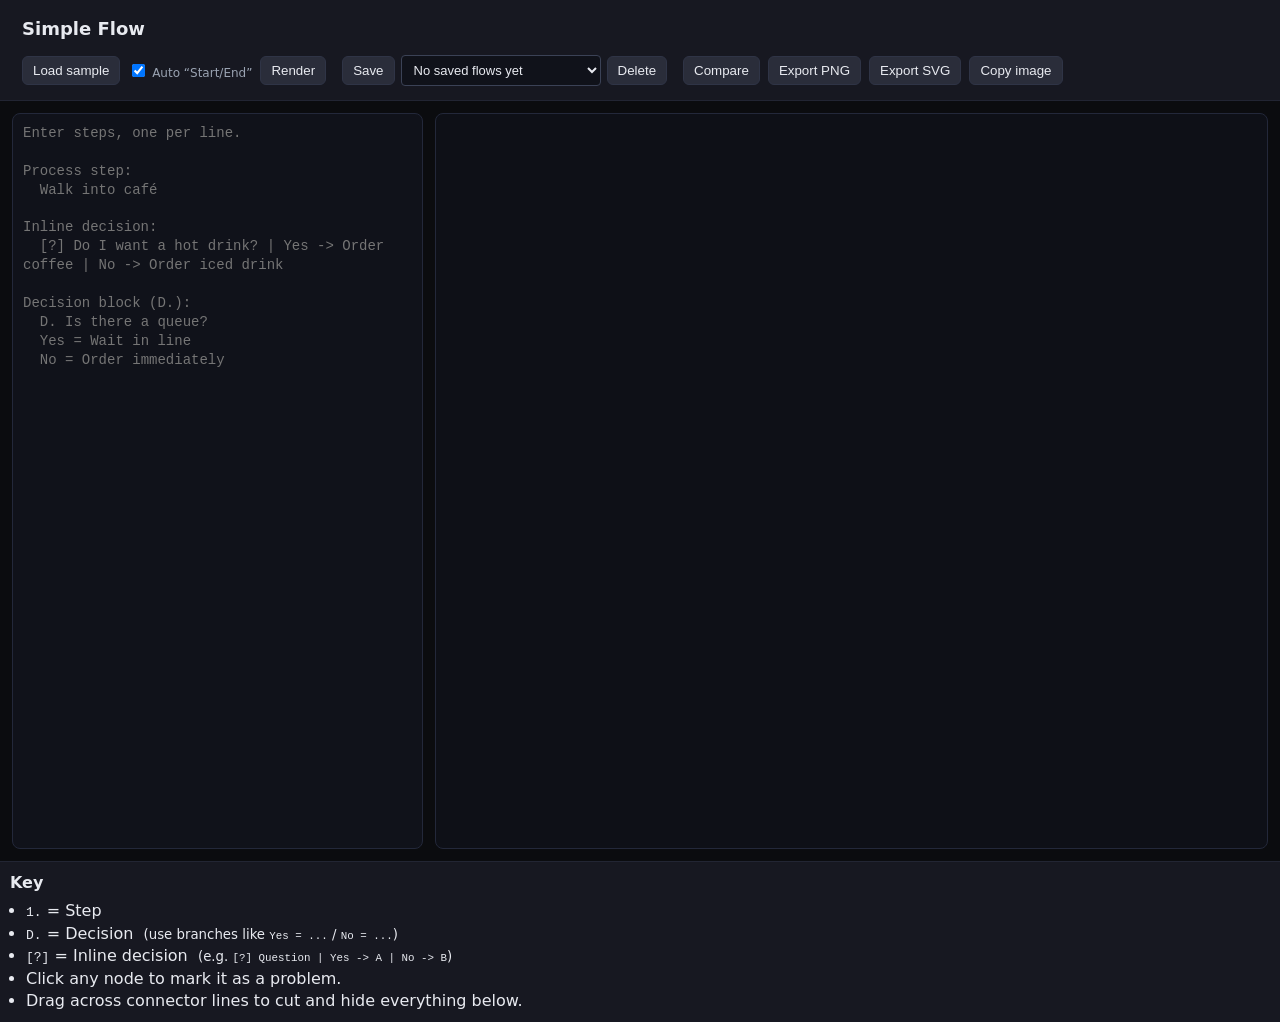
<file: index.html>
<!doctype html>
<html>
<head>
  <meta charset="utf-8" />
  <meta name="viewport" content="width=device-width, initial-scale=1" />
  <title>Simple Flow</title>
  <link rel="stylesheet" href="popup.css">

  <style>
    /* Website version overrides */
    html, body {
      margin: 0;
      padding: 0;
      width: 100%;
      height: 100%;
      background: var(--bg);
      color: var(--text);
      font-family: ui-sans-serif, system-ui, -apple-system, Segoe UI, Roboto, Arial;
    }

    /* Layout: textarea + chart area */
    .grid {
      display: grid;
      grid-template-columns: 0.33fr 0.67fr; /* ~1/3 text | 2/3 flowchart */
      gap: 12px;
      padding: 12px;
      height: calc(100vh - 140px); /* header + compare row + footer */
      box-sizing: border-box;
    }

    #steps {
      width: 100%;
      height: 100%;
      resize: none;
      background: #10121a;
      border: 1px solid #23283a;
      border-radius: 8px;
      padding: 10px;
      color: var(--text);
      font-size: 14px;
      line-height: 1.35;
      box-sizing: border-box;
    }

    #canvasWrap {
      width: 100%;
      height: 100%;
      background: #0e1017;
      border: 1px solid #23283a;
      border-radius: 8px;
      overflow: hidden;
      box-sizing: border-box;
    }

    #singleChartWrap {
      width: 100%;
      height: 100%;
      overflow: auto;
    }

    #chart,
    #chartA,
    #chartB {
      width: 100%;
      height: 100%;
      display: block;
    }

    footer {
      padding: 10px;
      background: var(--panel);
      border-top: 1px solid #222533;
    }

    /* Header toolbar */
    header .row {
      display: flex;
      flex-wrap: wrap;
      align-items: center;
      gap: 8px;
      padding: 8px 12px 4px 12px;
    }

    header h1 {
      margin: 0;
      padding: 8px 12px 0 12px;
      font-size: 18px;
    }

    header .row .save-group {
      display: inline-flex;
      align-items: center;
      gap: 6px;
      margin: 0 8px;
    }

    header .row select#savedSelect {
      padding: 6px 8px;
      border-radius: 4px;
      border: 1px solid #3b4256;
      background: #10121a;
      color: var(--text);
      font-size: 13px;
      min-width: 200px;
    }

    /* Compare bar under header */
    .compare-row {
      display: none; /* hidden until Compare clicked */
      flex-wrap: wrap;
      align-items: center;
      gap: 8px;
      padding: 4px 12px 8px 12px;
      font-size: 13px;
      border-bottom: 1px solid #222533;
      background: var(--panel);
    }

    .compare-row select {
      padding: 4px 8px;
      border-radius: 4px;
      border: 1px solid #3b4256;
      background: #10121a;
      color: var(--text);
      font-size: 13px;
      min-width: 180px;
    }

    .compare-row button {
      font-size: 13px;
    }

    /* Compare charts layout */
    #compareWrap {
      width: 100%;
      height: 100%;
      display: none; /* default hidden */
    }

    .compare-charts {
      display: flex;
      height: 100%;
      gap: 8px;
      padding: 8px;
      box-sizing: border-box;
    }

    .compare-column {
      flex: 1;
      display: flex;
      flex-direction: column;
      border-radius: 6px;
      border: 1px solid #23283a;
      overflow: hidden;
      background: #0b0d13;
    }

    .compare-title {
      padding: 6px 10px;
      font-size: 13px;
      color: #9ca3af;
      border-bottom: 1px solid #23283a;
      white-space: nowrap;
      text-overflow: ellipsis;
      overflow: hidden;
    }

    .compare-column svg {
      flex: 1;
      width: 100%;
      height: 100%;
      display: block;
    }
  </style>
</head>

<body>
  <header>
    <h1>Simple Flow</h1>
    <div class="row">
      <button id="sample">Load sample</button>

      <label>
        <input type="checkbox" id="autoStartEnd" checked>
        Auto “Start/End”
      </label>

      <button id="render">Render</button>

      <!-- Save / Load controls -->
      <div class="save-group">
        <button id="saveFlowBtn" type="button">Save</button>
        <select id="savedSelect">
          <option value="">No saved flows yet</option>
        </select>
        <button id="deleteFlowBtn" type="button">Delete</button>
      </div>

      <!-- Toggle to show compare UI -->
      <button id="compareToggleBtn" type="button">Compare</button>

      <button id="downloadPng">Export PNG</button>
      <button id="downloadSvg">Export SVG</button>
      <button id="copyPng">Copy image</button> <!-- Copy button -->
    </div>

    <!-- Compare bar (hidden until Compare clicked) -->
    <div class="compare-row">
      <span>Compare:</span>
      <select id="compareSelectA">
        <option value="">Pick first flow</option>
      </select>
      <span>vs</span>
      <select id="compareSelectB">
        <option value="">Pick second flow</option>
      </select>
      <button id="compareRunBtn" type="button">Show</button>
      <button id="compareClearBtn" type="button">Clear</button>
    </div>
  </header>

  <section class="grid">
    <textarea id="steps" spellcheck="false" placeholder="Enter steps, one per line.

Process step:
  Walk into café

Inline decision:
  [?] Do I want a hot drink? | Yes -> Order coffee | No -> Order iced drink

Decision block (D.):
  D. Is there a queue?
  Yes = Wait in line
  No = Order immediately
"></textarea>

    <div id="canvasWrap">
      <!-- Normal single-chart mode -->
      <div id="singleChartWrap">
        <svg id="chart" xmlns="http://www.w3.org/2000/svg"></svg>
      </div>

      <!-- Compare mode: two charts side-by-side -->
      <div id="compareWrap">
        <div class="compare-charts">
          <div class="compare-column">
            <div class="compare-title" id="compareTitleA"></div>
            <svg id="chartA" xmlns="http://www.w3.org/2000/svg"></svg>
          </div>
          <div class="compare-column">
            <div class="compare-title" id="compareTitleB"></div>
            <svg id="chartB" xmlns="http://www.w3.org/2000/svg"></svg>
          </div>
        </div>
      </div>
    </div>
  </section>

  <footer>
    <!-- popup.js populates the Key/Syntax here -->
    <div id="syntax"></div>
  </footer>

  <script src="popup.js"></script>
</body>
</html>
</file>
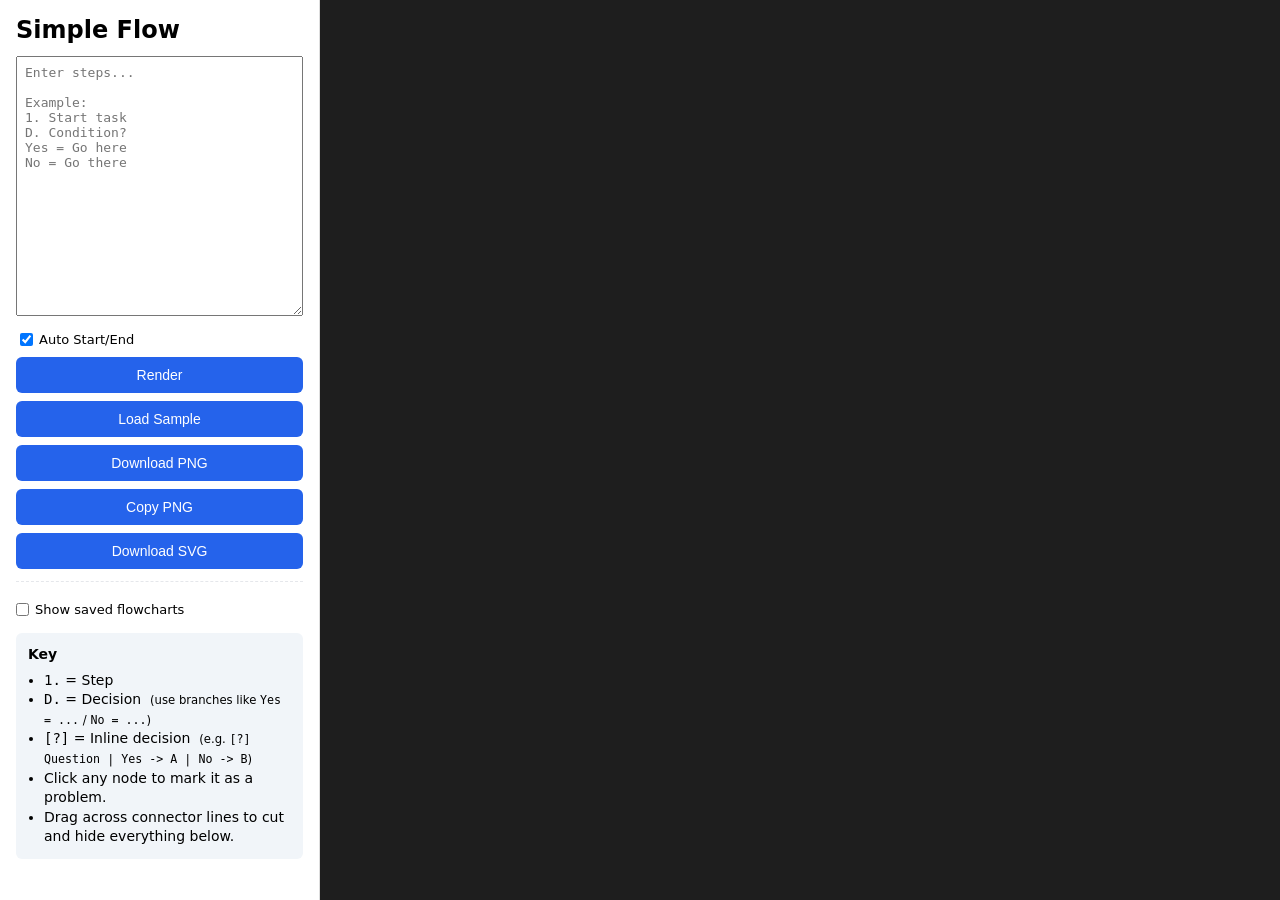
<file: popup.html>
<!DOCTYPE html>
<html lang="en">
<head>
<meta charset="UTF-8">
<title>Simple Flow – Flowchart Builder</title>
<meta name="viewport" content="width=device-width, initial-scale=1">

<style>
  body {
    margin: 0;
    padding: 0;
    font-family: ui-sans-serif, system-ui, -apple-system, Segoe UI, Roboto, Arial;
    background: #f7f7f7;
    display: flex;
    height: 100vh;
    overflow: hidden;
  }

  .container {
    display: flex;
    width: 100%;
    height: 100%;
  }

  /* Left column */
  .left {
    width: 320px;
    background: #ffffff;
    border-right: 1px solid #ddd;
    padding: 16px;
    box-sizing: border-box;
    overflow-y: auto;
  }

  h2 {
    margin-top: 0;
    margin-bottom: 12px;
  }

  textarea {
    width: 100%;
    height: 260px;
    font-family: monospace;
    font-size: 13px;
    padding: 8px;
    box-sizing: border-box;
    resize: vertical;
  }

  button {
    width: 100%;
    margin-top: 8px;
    padding: 10px;
    background: #2563eb;
    color: white;
    border: none;
    border-radius: 6px;
    cursor: pointer;
    font-size: 14px;
  }
  button:hover {
    background: #1e4ecf;
  }

  label {
    display: flex;
    align-items: center;
    margin-top: 10px;
    font-size: 13px;
  }

  #syntax {
    margin-top: 16px;
    padding: 12px;
    background: #f1f5f9;
    border-radius: 6px;
    font-size: 14px;
    line-height: 1.4;
  }

  /* Saved flows panel */
  .saved-flows {
    margin-top: 12px;
    padding-top: 10px;
    border-top: 1px dashed #e5e7eb;
    font-size: 13px;
  }

  .saved-toggle {
    display: flex;
    align-items: center;
    gap: 6px;
    cursor: pointer;
  }

  .saved-toggle input {
    margin: 0;
  }

  .saved-block {
    margin-top: 8px;
    padding: 8px;
    border-radius: 6px;
    background: #f9fafb;
    border: 1px solid #e5e7eb;
  }

  .saved-buttons {
    display: flex;
    gap: 6px;
    margin-bottom: 6px;
  }

  .saved-buttons button {
    width: auto;
    flex: 1;
    font-size: 12px;
    padding: 6px 8px;
  }

  .saved-block select {
    width: 100%;
    font-size: 12px;
    padding: 6px 8px;
    border-radius: 4px;
    border: 1px solid #d1d5db;
    box-sizing: border-box;
    background: #ffffff;
  }

  .saved-hint {
    margin-top: 4px;
    font-size: 11px;
    color: #6b7280;
  }

  /* Right side (chart) */
  .right {
    flex: 1;
    background: #1e1e1e;
    position: relative;
    overflow: auto;
  }

  #chart {
    width: 100%;
    height: 100%;
    display: block;
    cursor: crosshair;
  }

  /* Click-to-mark-problem (turn step/decision red) */
  #chart .node-group.problem-node rect,
  #chart .node-group.problem-node path {
    fill: #fecaca !important;
    stroke: #b91c1c !important;
  }

</style>
</head>

<body>
<div class="container">

  <!-- LEFT PANEL -->
  <div class="left">

    <h2>Simple Flow</h2>

    <textarea id="steps" placeholder="Enter steps...

Example:
1. Start task
D. Condition?
Yes = Go here
No = Go there
"></textarea>

    <label>
      <input type="checkbox" id="autoStartEnd" checked style="margin-right:6px;">
      Auto Start/End
    </label>

    <button id="render">Render</button>
    <button id="sample">Load Sample</button>
    <button id="downloadPng">Download PNG</button>
    <button id="copyPng">Copy PNG</button>
    <button id="downloadSvg">Download SVG</button>

    <!-- Saved flows toggle + controls -->
    <div class="saved-flows">
      <label class="saved-toggle">
        <input type="checkbox" id="savedToggle">
        <span>Show saved flowcharts</span>
      </label>

      <div id="savedBlock" class="saved-block" style="display:none;">
        <div class="saved-buttons">
          <button id="saveFlowBtn" type="button">Save current</button>
          <button id="deleteFlowBtn" type="button">Delete</button>
        </div>

        <select id="savedSelect">
          <option value="">No saved flows yet</option>
        </select>

        <div class="saved-hint">
          Saved locally in this browser only.
        </div>
      </div>
    </div>

    <div id="syntax"></div>
  </div>

  <!-- RIGHT PANEL -->
  <div class="right">
    <svg id="chart"></svg>
  </div>

</div>

<!-- Load all logic -->
<script src="popup.js"></script>

</body>
</html>
</file>
<file: popup.css>
:root {
  --bg: #0b0c0f;
  --panel: #171821;
  --text: #e8eaf0;
  --muted: #9aa3b2;
  --accent: #6ea8fe;
  --ok: #a7e0b3;
  --decision: #ffe08a;
  --process: #b7d2ff;
}

* { box-sizing: border-box; }
html, body { margin: 0; padding: 0; width: 820px; height: 560px; background: var(--bg); color: var(--text); font-family: ui-sans-serif, system-ui, -apple-system, Segoe UI, Roboto, Arial; }
h1 { font-size: 16px; margin: 0; font-weight: 600; }
header { padding: 10px; background: var(--panel); border-bottom: 1px solid #222533; position: sticky; top: 0; z-index: 2; }
.row { display: flex; gap: 8px; align-items: center; margin-top: 8px; flex-wrap: wrap; }
button { background: #2a2d3a; color: var(--text); border: 1px solid #2f3446; padding: 6px 10px; border-radius: 6px; cursor: pointer; }
button:hover { border-color: var(--accent); }
label { color: var(--muted); font-size: 12px; }

.grid { display: grid; grid-template-columns: 1fr 1fr; gap: 10px; padding: 10px; height: calc(100% - 88px); }
#steps { width: 100%; height: 100%; background: #10121a; color: var(--text); border: 1px solid #23283a; border-radius: 8px; padding: 10px; line-height: 1.35; resize: none; }
#canvasWrap { background: #0e1017; border: 1px solid #23283a; border-radius: 8px; overflow: auto; }

#chart { width: 100%; height: 100%; }

.node { stroke: #1d2233; stroke-width: 1.2; }
.process { fill: var(--process); }
.startend { fill: var(--ok); }
.decision { fill: var(--decision); }
text { font-size: 12px; fill: #111; dominant-baseline: middle; text-anchor: middle; }
.label { fill: var(--muted); font-size: 12px; }
</file>
